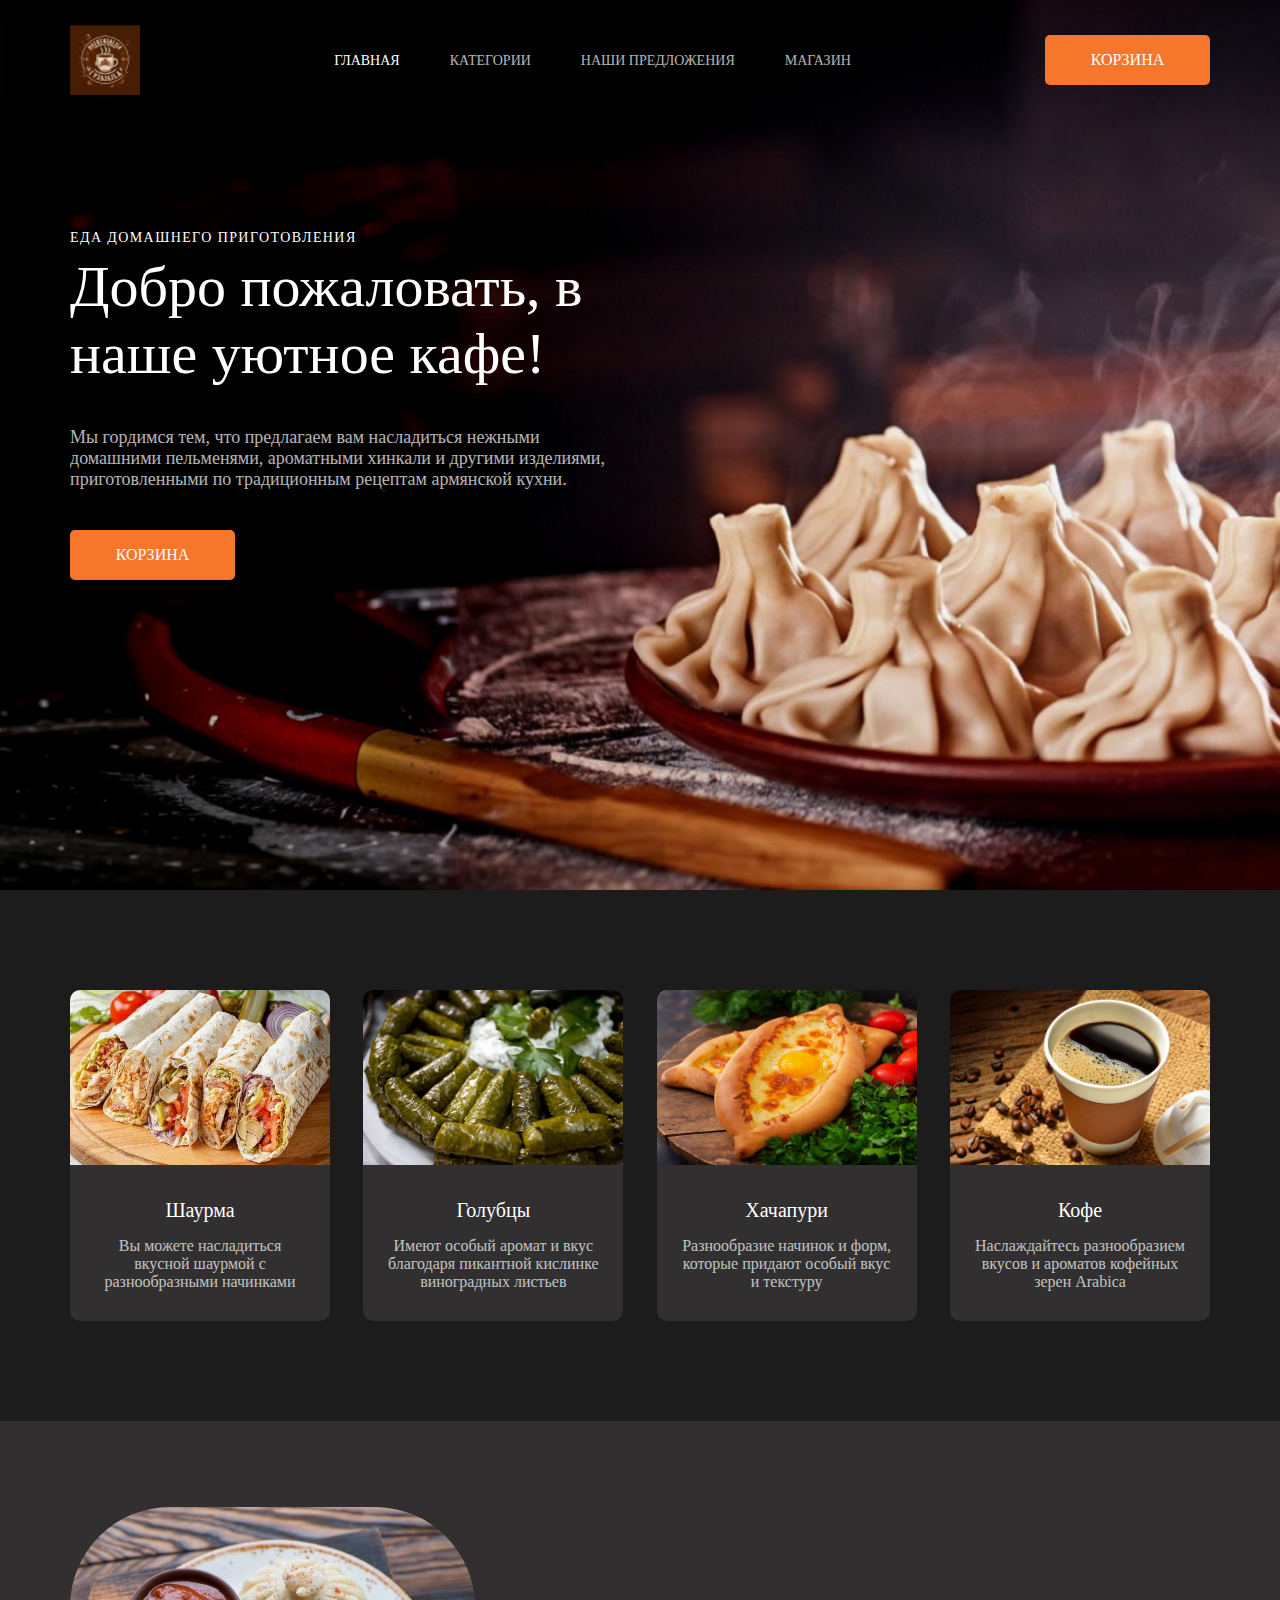
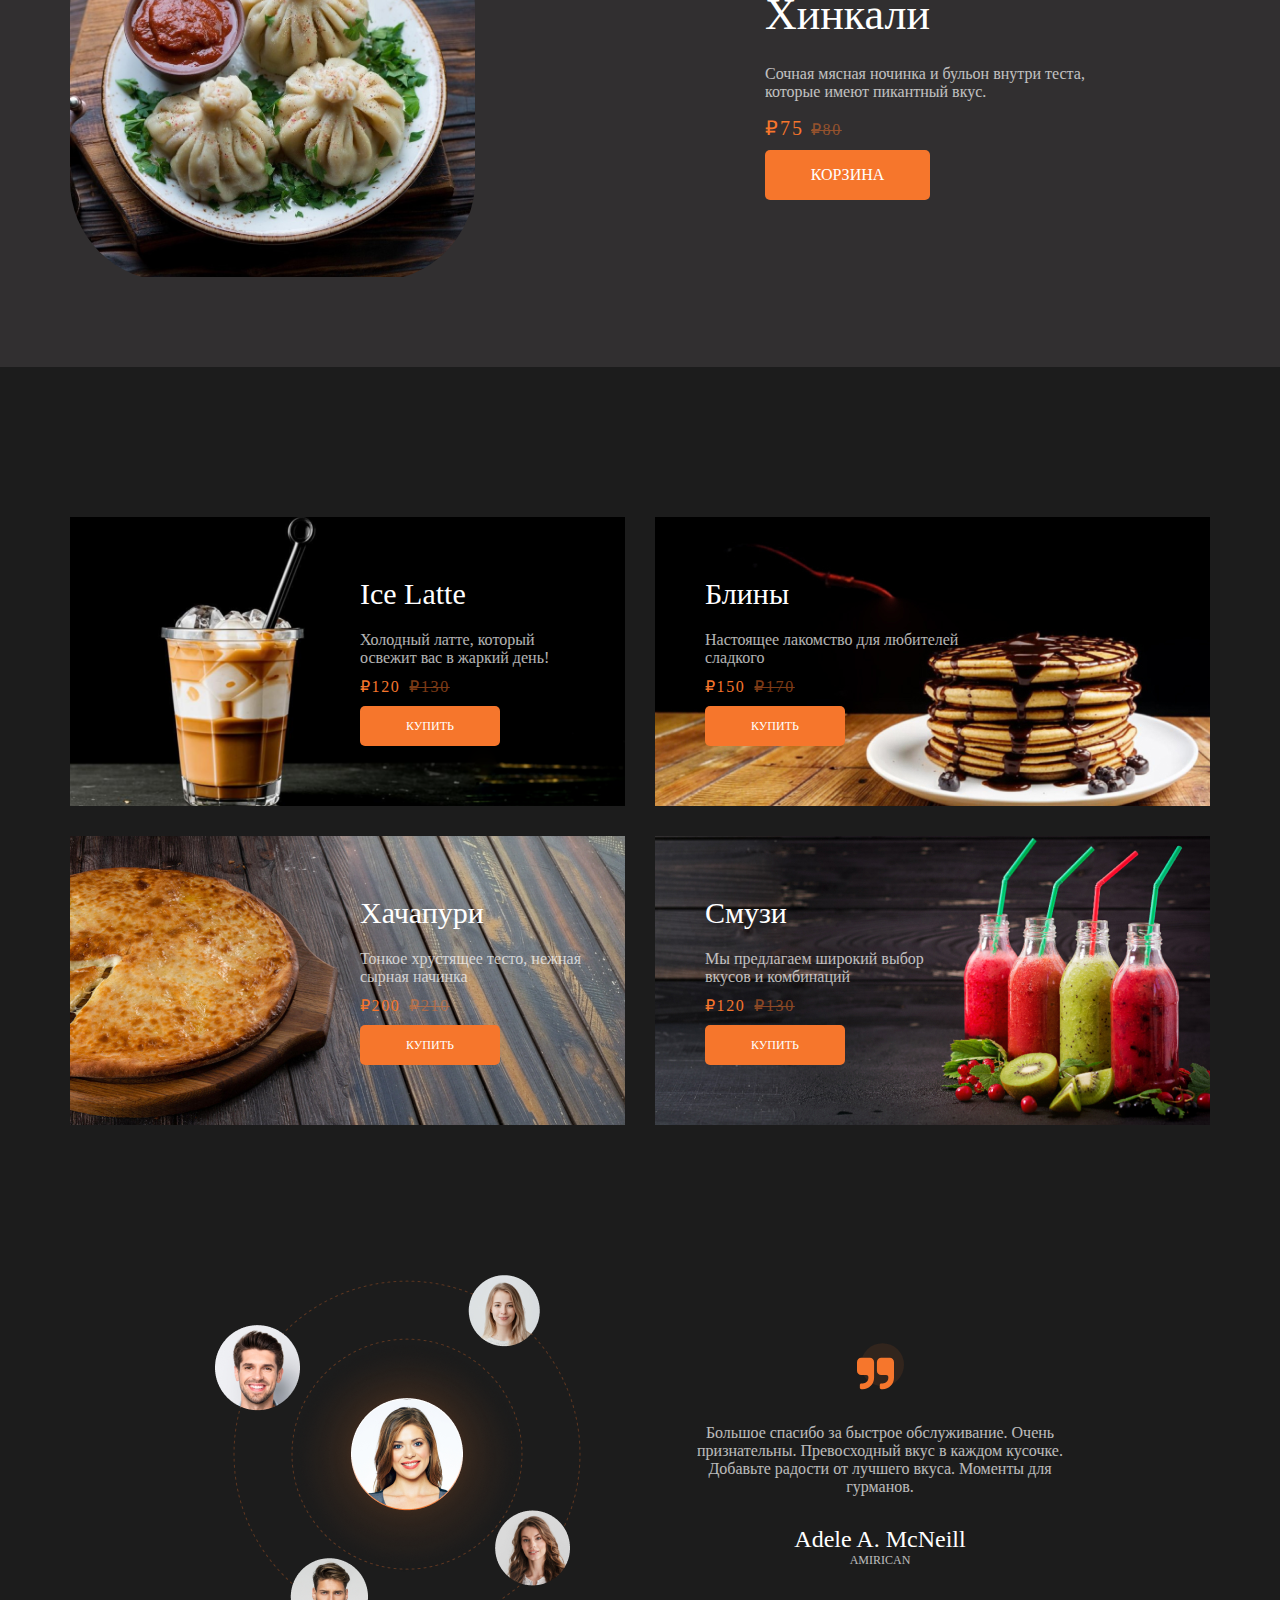
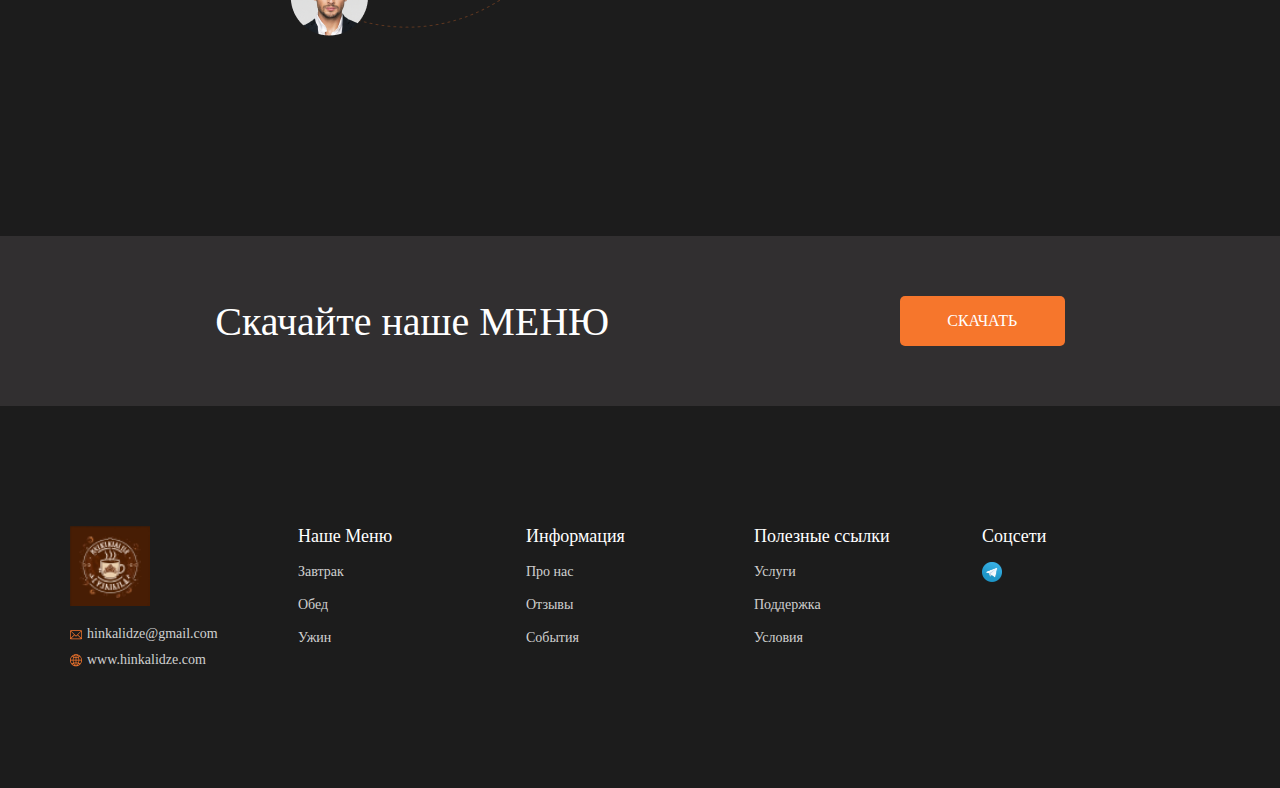
<file: index.html>
<!DOCTYPE html>
<html lang="en">

<head>
    <meta charset="UTF-8">
    <meta name="viewport" content="width=device-width, initial-scale=1.0">
    <title>Хинкалидзе</title>
    <link rel="stylesheet" href="./style.css">
</head>

<body>
    <header class="header">
        <div class="container">
            <img src="./images/icons/logo.png" alt="Логотип" class="header__logo">

            <nav class="header__nav">
                <ul class="header_list">
                    <li><a class="active" href="#!">ГЛАВНАЯ</a></li>
                    <li><a href="#!">КАТЕГОРИИ</a></li>
                    <li><a href="#!">НАШИ ПРЕДЛОЖЕНИЯ</a></li>
                    <li><a href="#!">МАГАЗИН</a></li>
                </ul>
            </nav>

            <a href="#!" class="btn">КОРЗИНА</a>
        </div>

    </header>


    <main class="main">
        <section class="welcome">
            <div class="container">
                <div class="welcome__text">
                    <h4 class="welcome__subtitle">ЕДА ДОМАШНЕГО ПРИГОТОВЛЕНИЯ</h4>
                    <h1 class="welcome__title">Добро пожаловать, в наше уютное кафе!</h1>
                    <p class="welcome__desc">Мы гордимся тем, что предлагаем вам насладиться нежными домашними
                        пельменями, ароматными хинкали и другими изделиями, приготовленными по традиционным рецептам
                        армянской кухни.
                    </p>
                    <a href="#!" class="btn">КОРЗИНА</a>
                </div>

            </div>
        </section>

        <section class="food-list">
            <div class="container">
                <div class="food-list__card">
                    <img src="./images/shaverma.jpg" alt="" class="food-list__img">
                    <div class="food-list__text-wrapper">
                        <h4 class="food-list__title">Шаурма</h4>
                        <p class="food-list__desc">Вы можете насладиться вкусной шаурмой
                            с разнообразными начинками</p>
                    </div>
                </div>

                <div class="food-list__card">
                    <img src="./images/golubci.jpg" alt="" class="food-list__img">
                    <div class="food-list__text-wrapper">
                        <h4 class="food-list__title">Голубцы</h4>
                        <p class="food-list__desc">Имеют особый аромат и вкус благодаря пикантной
                            кислинке виноградных листьев</p>
                    </div>
                </div>

                <div class="food-list__card">
                    <img src="./images/hachapuri_ajarski.jpg" alt="" class="food-list__img">
                    <div class="food-list__text-wrapper">
                        <h4 class="food-list__title">Хачапури</h4>
                        <p class="food-list__desc">Разнообразие начинок и форм, которые придают особый вкус
                            и текстуру</p>
                    </div>
                </div>

                <div class="food-list__card">
                    <img src="./images/coffee.jpg" alt="" class="food-list__img">
                    <div class="food-list__text-wrapper">
                        <h4 class="food-list__title">Кофе</h4>
                        <p class="food-list__desc">Наслаждайтесь разнообразием вкусов и ароматов кофейных
                            зерен Arabica</p>
                    </div>
                </div>
            </div>
        </section>

        <section class="order">
            <div class="container">
                <div class="order__img-container">
                    <img src="./images/hinkali_vitrina.jpg" alt="" class="order__img">
                </div>

                <div class="order__text">
                    <h3 class="order__title">Хинкали</h3>
                    <p class="order_desc">Сочная мясная ночинка и бульон внутри теста,
                        которые имеют пикантный вкус.</p>
                    <span class="order__price">₽75</span>
                    <span class="order__price order__price--old">₽80</span>
                    <a href="#!" class="btn">КОРЗИНА</a>
                </div>
            </div>
        </section>

        <section class="product">
            <div class="container">
                <div class="product__card card-latte">
                    <h4 class="product__title">Ice Latte</h4>
                    <p class="product_desc">Холодный латте, который освежит вас в жаркий день!</p>
                    <span class="product__price">₽120</span>
                    <span class="product__price order__price--old">₽130</span>
                    <a href="#!" class="btn btn--small">КУПИТЬ</a>
                </div>
                <div class="product__card card-pancakes">
                    <h4 class="product__title">Блины</h4>
                    <p class="product_desc">Настоящее лакомство для любителей сладкого</p>
                    <span class="product__price">₽150</span>
                    <span class="product__price order__price--old">₽170</span>
                    <a href="#!" class="btn btn--small">КУПИТЬ</a>
                </div>
                <div class="product__card card-hachapuri">
                    <h4 class="product__title">Хачапури</h4>
                    <p class="product_desc">Тонкое хрустящее тесто, нежная сырная начинка</p>
                    <span class="product__price">₽200</span>
                    <span class="product__price order__price--old">₽210</span>
                    <a href="#!" class="btn btn--small">КУПИТЬ</a>
                </div>

                <div class="product__card card-smoothie">
                    <h4 class="product__title">Смузи</h4>
                    <p class="product_desc">Мы предлагаем широкий выбор вкусов и комбинаций</p>
                    <span class="product__price">₽120</span>
                    <span class="product__price order__price--old">₽130</span>
                    <a href="#!" class="btn btn--small">КУПИТЬ</a>
                </div>
            </div>
        </section>

        <section class="feedback">
            <div class="container">
                <img src="./images/feedback.png" alt="" class="feedback_img">

                <blockquote class="feedback__text">
                    <p class="feedback__desc">
                        Большое спасибо за быстрое обслуживание. Очень признательны.
                        Превосходный вкус в каждом кусочке.
                        Добавьте радости от лучшего вкуса. Моменты для гурманов.

                    </p>
                    <cite class="feedback__author">Adele A. McNeill</cite>
                    <span class="feedback_subauthor">AMIRICAN</span>
                </blockquote>
            </div>
        </section>

        <div class="download">
            <div class="container">
                <p class="download_title">Скачайте наше МЕНЮ</p>
                <a href="./images/hachapuri.jpg" class="btn" download>СКАЧАТЬ</a>
            </div>
        </div>
    </main>


    <footer class="footer">
        <div class="container">
            <div class="footer__contacts">
                <img src="./images/icons/logo.png" alt="Логотип" class="footer__logo">
                <a class="footer__link footer__link-mail" href="mailto:hinkalidze@gmail.com">hinkalidze@gmail.com</a>
                <a class="footer__link footer__link-web" href="#!">www.hinkalidze.com</a>
            </div>
            <nav class="footer__nav">
                <ul class="footer__list">
                    <li class="footer__list-title footer__menu">
                        <a class="footer__title" href="#!" >Наше Меню</a>
                        <ul class="footer__inner-list">
                            <li class="footer__list-item"><a href="#!">Завтрак</a></li>
                            <li class="footer__list-item"><a href="#!">Обед</a></li>
                            <li class="footer__list-item"><a href="#!">Ужин</a></li>
                        </ul>
                    </li>

                    <li class="footer__list-title footer__ifo">
                        <a class="footer__title" href="#!" >Информация</a>
                        <ul class="footer__inner-list">
                            <li class="footer__list-item"><a href="#!">Про нас</a></li>
                            <li class="footer__list-item"><a href="#!">Отзывы</a></li>
                            <li class="footer__list-item"><a href="#!">События</a></li>
                        </ul>
                    </li>

                    <li class="footer__list-title footer_liks">
                        <a class="footer__title" href="#!" >Полезные ссылки</a>
                        <ul class="footer__inner-list">
                            <li class="footer__list-item"><a href="#!">Услуги</a></li>
                            <li class="footer__list-item"><a href="#!">Поддержка</a></li>
                            <li class="footer__list-item"><a href="#!">Условия</a></li>
                        </ul>
                    </li>
                </ul>
            </nav>
            <div class="footer__socials">
                <p class="footer__title">Соцсети</p>
                <div class="footer__socials-icos">
                    <a class="footer__socials_link" href="#!">
                        <img  src="./images/icons/telegram-icon.png" alt="">
                    </a>
                </div>
            </div>
        </div>
    </footer>
</body>

</html>

<!-- 

-->
</file>
<file: style.css>
@import url('https://fonts.googleapis.com/css2?family=Roboto:wght@400;500&display=swap');


/** Общие стили */
body {
    margin: 0;

    .roboto-regular {
        font-family: "Roboto", serif;
        font-weight: 400;
        font-style: normal;
    }

    .roboto-medium {
        font-family: "Roboto", serif;
        font-weight: 500;
        font-style: normal;
    }

    background-color: #1C1C1C;
    color: #FFF;
}

a {
    color: #fff;
    text-decoration: none;
    /* убрать подчеркивание в списках*/
}

p {
    margin: 0;
}

/*на случай если будет несколько абзацев*/
p+p {
    margin-top: 15px;
}

ul {
    list-style: none;
    /* убрать маркеры кружков у элементов спсика*/
    padding: 0;
    /* отступ по горизонтали*/
    margin: 0;
    /* отступ по вертикали*/
}

h1,
h2,
h3,
h4,
h5,
h6 {
    font-weight: 500;
    margin: 0;
}

img {
    /* max-width: 100%; */
}

.container {
    box-sizing: border-box;
    /*означает что в эту длину уже будут включены значения padding margin*/
    max-width: 1170px;
    margin-left: auto;
    margin-right: auto;
    padding: 0 15px;
    /* отступы по горизонтали 15 а вертикали 0*/
}

.btn {
    display: flex;
    align-items: center;
    justify-content: center;
    /* выстроить по центру по двум осям */

    width: 165px;
    /* ширина бокса*/
    height: 50px;
    /* высота бокса*/

    font-weight: 500;
    font-size: 16px;

    background-color: #F6762C;
    border-radius: 5px;
    /* скругление углов бокса*/

    transition: opacity 0.5s;
    /* анимирование перехода в прозрачность за указанное время*/

}

.btn:hover {
    /*! выбор объекта когда навелась ммышка */
    opacity: 0.8;
}

.btn--small {
    width: 140px;
    height: 40px;

    font-size: 12px;
}

/** ШАПКА */
.header {
    padding: 25px 0;
    /* отступы сверху 25 слева справа 0*/

    position: relative;
    /* изменение высоты слоя шапки на 10 по оси z*/
    z-index: 10;

}

.header .container {
    display: flex;
    /* бокс из объектов которые есть в классе header*/
    justify-content: space-between;
    /* расположение этих элементов равномерну друг от друга*/
    align-items: center;
    /* расположение элементов по центру в своих ячейках*/
}

.header__logo {
    width: 70px;
    height: 70px;
}

.header__nav {}

.header_list {
    display: flex;
    /* выстроить в ряд элементы расположеннеы в header__list Главная катеогрии и т.д.*/
    gap: 50px;
}

.header__nav a {
    font-size: 14px;
    opacity: 0.7;
    transition: font-size 0.5s, opacity 0.5s;

}


.header__nav a.active {

    opacity: 1;
}

.header__nav a:hover {
    /*! анимирование свечения при наведении на ссылку */

    font-size: 15px;
    opacity: 0.9;
}



.main {}

/** Приветственная секция */

.welcome {
    box-sizing: border-box;
    min-height: 100vh;

    padding: 240px 0;
    /* внутренний отступ*/
    margin-top: -130px;

    background-image: url("./images/hinkali.jpg");
    background-repeat: no-repeat;
    /* убрать повторение картинки*/
    background-size: cover;
    /* растянуть ан весь блок картинку*/
    background-position: center;
    /* центрирование картинки*/
}

.welcome__text {
    width: 550px;
}

.welcome__subtitle {
    margin-bottom: 7px;
    /* отступы вниз*/
    font-size: 14px;
    letter-spacing: 0.1em;
    /* межбуквенный интервал*/

}

.welcome__title {

    font-size: 58px;

}

.welcome__desc {
    margin: 40px 0;
    font-size: 18px;
    opacity: 0.7;
}

/** Список еды */

.food-list {
    padding: 100px 0;

}

.food-list .container {
    display: flex;
    justify-content: space-between;
    flex-wrap: wrap;
    /* перенос блоков если при уменьшении экрана браузера не хватает места для их отображения*/
    gap: 40px 10px;
    /* после  10px карточки начнут смещаться*/

}

.container {}

.food-list__card {
    width: 260px;

    overflow: hidden;
    /* Обрезание всего что выходит за рамки данного блока */
    text-align: center;

    background: #312F30;
    border-radius: 10px;

}


.food-list__img {
    width: 100%;
    /*! общую область картинки задается сразу а в нужных местах переопределяется*/
    height: 175px;
    object-fit: cover;
    /* растягивает изображение под блок и обрезывает не влезшие края*/

}



.food-list__text-wrapper {
    padding: 30px 20px;
}

.food-list__title {
    margin-bottom: 15px;
    font-size: 20px;
}

.food-list__desc {
    font-size: 16px;
    opacity: 0.7;
}

/** Order */

.order {
    background-color: #312F30;
    padding: 86px 0;
}

.order .container {
    display: flex;
    justify-content: space-between;
    align-items: center;
    padding-right: 90px;
}

.order__img-container {
    max-width: 405px;
    min-width: 405px;
    overflow: hidden;
    border-radius: 100px;
}

.order__img {
    /* margin-left: -50px; */

    width: 100%;
    height: 370px;
    object-fit: cover;
}

.order__text {
    max-width: 370px;
    max-width: 370px;
}

.order__title {
    margin-bottom: 25px;
    font-size: 44px;
}

.order_desc {
    font-size: 16px;
    margin-bottom: 15px;
    opacity: 0.7;
}

.order__price {
    font-weight: 500;
    font-size: 20px;
    letter-spacing: 0.1em;
    color: #F6762C;
}

/*старая цена*/
.order__price--old {
    font-size: 16px;
    text-decoration-line: line-through;
    /*перечеркнутая строка*/
    opacity: 0.5;

}

.order__price+.order__price {
    margin-left: 3px;
}

.order .btn {
    margin-top: 10px;
}


/** Product sale */

.product {
    padding: 150px 0;
}

.product .container {
    display: flex;
    flex-wrap: wrap;
    /* разрешение переноса блоков на новую строку */
    gap: 30px;
    justify-content: center;
}

.product__card {
    box-sizing: border-box;
    width: 555px;
    max-height: 300px;

    padding: 60px 35px 60px 290px;

    background-color: #6d2e2e;
    background-size: cover;
    background-repeat: no-repeat;
}

.product__card:nth-child(even) {
    /* выбор четного элемента из списка */
    padding: 60px 240px 60px 50px;
}


.product__title {
    font-size: 30px;
    margin-bottom: 20px;

}

.product_desc {
    margin-bottom: 10px;
    opacity: 0.7;

}



.product__price+.product__price {
    margin-left: 5px;
}

.product__price {
    font-weight: 500;
    letter-spacing: 0.1em;
    color: #F6762C;
}

.product__price--old {
    opacity: 0.7;
    text-decoration-line: line-through;
}

.product .btn {

    margin: 10px 0 0 0;
}

.card-latte {
    background-image: url("./images/ice_latte.png");

}

.card-pancakes {
    background-image: url("./images/pancakes.jpg");

}

.card-hachapuri {
    background-image: url("./images/hachapuri.jpg");

}

.card-smoothie {
    background-image: url("./images/smoothie.jpg");

}

/** FeedBack */

.feedback {
    padding-bottom: 200px;
}

.feedback .container {
    display: flex;
    align-items: center;
    justify-content: space-between;

    max-width: 880px;
}

.feedback_img {}

.feedback__text {
    margin: 0;
    text-align: center;
    max-width: 370px;

}

.feedback__text::before {
    /*! Создание псевдоэлемента который отображается только в css*/
    content: url(./images/quote.svg);
}

.feedback__desc {

    opacity: 0.7;
    margin: 30px 0;
}

.feedback__author {
    font-style: normal;
    font-weight: 500;
    font-size: 24px;
}

.feedback_subauthor {
    font-weight: 500;
    font-size: 12px;
    opacity: 0.7;
    display: block;
}

/** Menu download */

.download {
    padding: 60px 0;
    background-color: #312F30;
}

.download .container {
    display: flex;
    justify-content: space-around;
    /*равномерно отделить друг от друга элементы между собой,а по бокам половину этого расстояния*/
    align-items: center;
}

.download_title {
    font-weight: 500;
    font-size: 40px;
}



/** Footer */


.footer {
    padding: 120px 0;
}

.footer a {
    font-size: 14px;
    color: rgba(255, 255, 255, 0.8);
    transition: color 0.3s;
}

.footer a:hover {

    color: rgba(255, 255, 255, 0.9);
}

.footer .footer__title {
    display: inline-block;
    margin-bottom: 15px;
    font-weight: 500;
    font-size: 18px;
    color: #FFF;
}

/*! Разметка в виде сетки (таблицы) */
.footer .container {
    display: grid;
    grid-template-columns: 1fr 3fr 1fr;
    /* grid-template-areas: "contacts nav socials"; */
}

.footer__contacts {
    display: flex;
    flex-direction: column;
    align-items: flex-start;
}

.footer__logo {
    width: 80px;
    margin-bottom: 20px;
}

.footer__link {
    display: flex;
    align-items: center;
    gap: 5px;
}

.footer__link+.footer__link {
    margin-top: 10px;
}

.footer__link::before {
    width: 12px;
    height: 12px;
}

.footer__link-mail::before {
    content: url("./images/icons/mail.svg");
}

.footer__link-web::before {
    content: url("./images/icons/global.svg");
}

.footer__link-mail {}

.footer__link-web {}

.footer__nav {}


.footer__list {
    display: grid;
    grid-template-columns: repeat(3, 1fr);
    /*3 раза повторить значенией 1fr*/
}

.footer__list-title {}



.footer__inner-list {}

.footer__list-item+.footer__list-item {
    margin-top: 15px;
}

.footer__socials {}

.footer__socials-icos {}

.footer__socials_link {}

.footer__socials_link img {
    width: 20px;
    height: 20px;
    object-fit: cover;
}

/*! Адаптация под планшет*/
@media (max-width: 1100px) {

    /* на устройствах до 800 пикселей*/
    .welcome__desc {
        opacity: 1;
    }

}

@media (max-width: 950px) {
    .order .container {
        flex-direction: column;
        padding-right: 15px;
    }

    .order__text {
        text-align: center;
    }

    .order .btn {
        margin-left: auto;
        margin-right: auto;
    }
}

@media (max-width: 850px) {
    .food-list .container {
        justify-content: space-evenly;
    }
    
    .footer .container {
        grid-template-columns: 1fr 1fr;
        grid-template-rows: 1fr;
        grid-template-areas: "nav nav"
                            "contacts socials";
        justify-items: center;
        gap: 20px 150px;
    }

    .footer__contacts {
        grid-area: contacts;
        justify-self: end;
        /* align-items: center; */
    }

    .footer__socials {
        grid-area: socials;
        align-self: center;
        justify-self: start;
    }

    .footer__nav {
        grid-area: nav;
    }

    .footer__socials_link {
        display: flex;
        justify-content: center;

    }
    .footer__list{
        gap: 20px;
    }
    .feedback{
        padding-bottom: 100px;
    }
    .footer{
        padding: 60px 0px;
    }

}


@media (max-width: 800px) {
    
    .header .btn{
        display: none;
    }

    .welcome {
        position: relative;
    }
    .welcome .container{
        position: relative;
        z-index: 10;
    }

    .welcome::before {
        content: "";
        background-color: rgba(0, 0, 0, 0.3);
        width: 100%;
        height: 100%;

        position: absolute;
        left: 0;
        top: 0;
    }
    

}

@media (max-width: 700px) {
    
    
    
    .download_title {
        font-size: 24px;
    }
    .download .container{
        align-items: center;
    }
}

@media (max-width: 650px) {
    .header_list {
        gap: 20px;
    }

    .header__nav a {
        font-size: 12px;
    }

    .feedback_img{
       width: 200px;
    }
    
    .welcome {

        padding: 150px 0 100px;
        min-height: auto;
    }

    .welcome__text{
        width: 100%;
    }
    .welcome__title {
        font-size: 40px;
    }

    .welcome__desc {
        margin: 20px 0;
    }

    .product {
        padding: 60px 0 100px;
    }

    .product__card {
        width: 100%;
        padding-left: 50%;
    }

    .product__card:nth-child(even){
        padding-right: 50%;
    }

}

@media (max-width: 500px) {
    .header .container {
        flex-direction: column;
        gap: 10px;
    }
    .header_list {
        flex-direction: column;
        text-align: center;
        gap: 10px;
    }

    .welcome{
        margin-top: -240px;
        padding-top: 280px;
        padding-bottom: 80px;
    }

    .welcome__subtitle {
        font-size: 12px;
    }

    .welcome__title {
        font-size: 30px;
    }

    .welcome__desc {
        font-size: 12px;
    }

    .food-list {
        padding: 60px 0;
    }

    .order__img {
        max-width: 300px;
        max-height: 260px;
        width: 100%;
        
        object-fit: cover;
    }
    
    .order__img-container{
        max-width: 280px;
        max-width: 280px;
        min-width: 280px;
        width: 100%;
        border-radius: 100px;
    }

    .order__title {
        font-size: 24px;
        margin-bottom: 10px;
        margin-top: 10px;
    }

    .order_desc {
        padding: 0 15px;
        max-width: 360px;
    }

    .feedback .container{
        flex-direction: column;
    }

    .feedback, .product {
        padding-bottom: 60px;
    }

    .download .container {
        flex-direction: column;
        gap: 20px;
    }

    .footer .container {
        display: flex;
        flex-direction: column;
        align-items: center;
        text-align: center;
    }

    .footer__contacts {
        align-items: center;
    }

    .footer__list {
        display: flex;
        flex-direction: column;
        gap: 20px;

    }

    .footer .footer__title {
        margin-bottom: 10px;
    }

    .footer__list-item+.footer__list-item {
        margin-top: 7px;
    }

    .feedback__author {
        font-size: 18px;
    }

    .feedback__desc{
        margin: 20px 0;
        font-size: 14px;
    }

    .product__card {
        
        padding-left: 30px;
    }
    .product__card:nth-child(even){
        padding-right: 30px;
    }

    .product__card {
        position: relative;

        text-align: center;
    }

    .product__card > *{ /* > * означает выбор всех элементов котореые входят в этот селектор*/
        position: relative;
        z-index: 10;
    }

    .product__card::before {
        content: "";
        background-color: rgba(0, 0, 0, 0.5);
        width: 100%;
        height: 100%;

        position: absolute;
        left: 0;
        top: 0;
    }

    

    .product .btn {
        margin-left: auto;
        margin-right: auto;
    }
}
</file>
